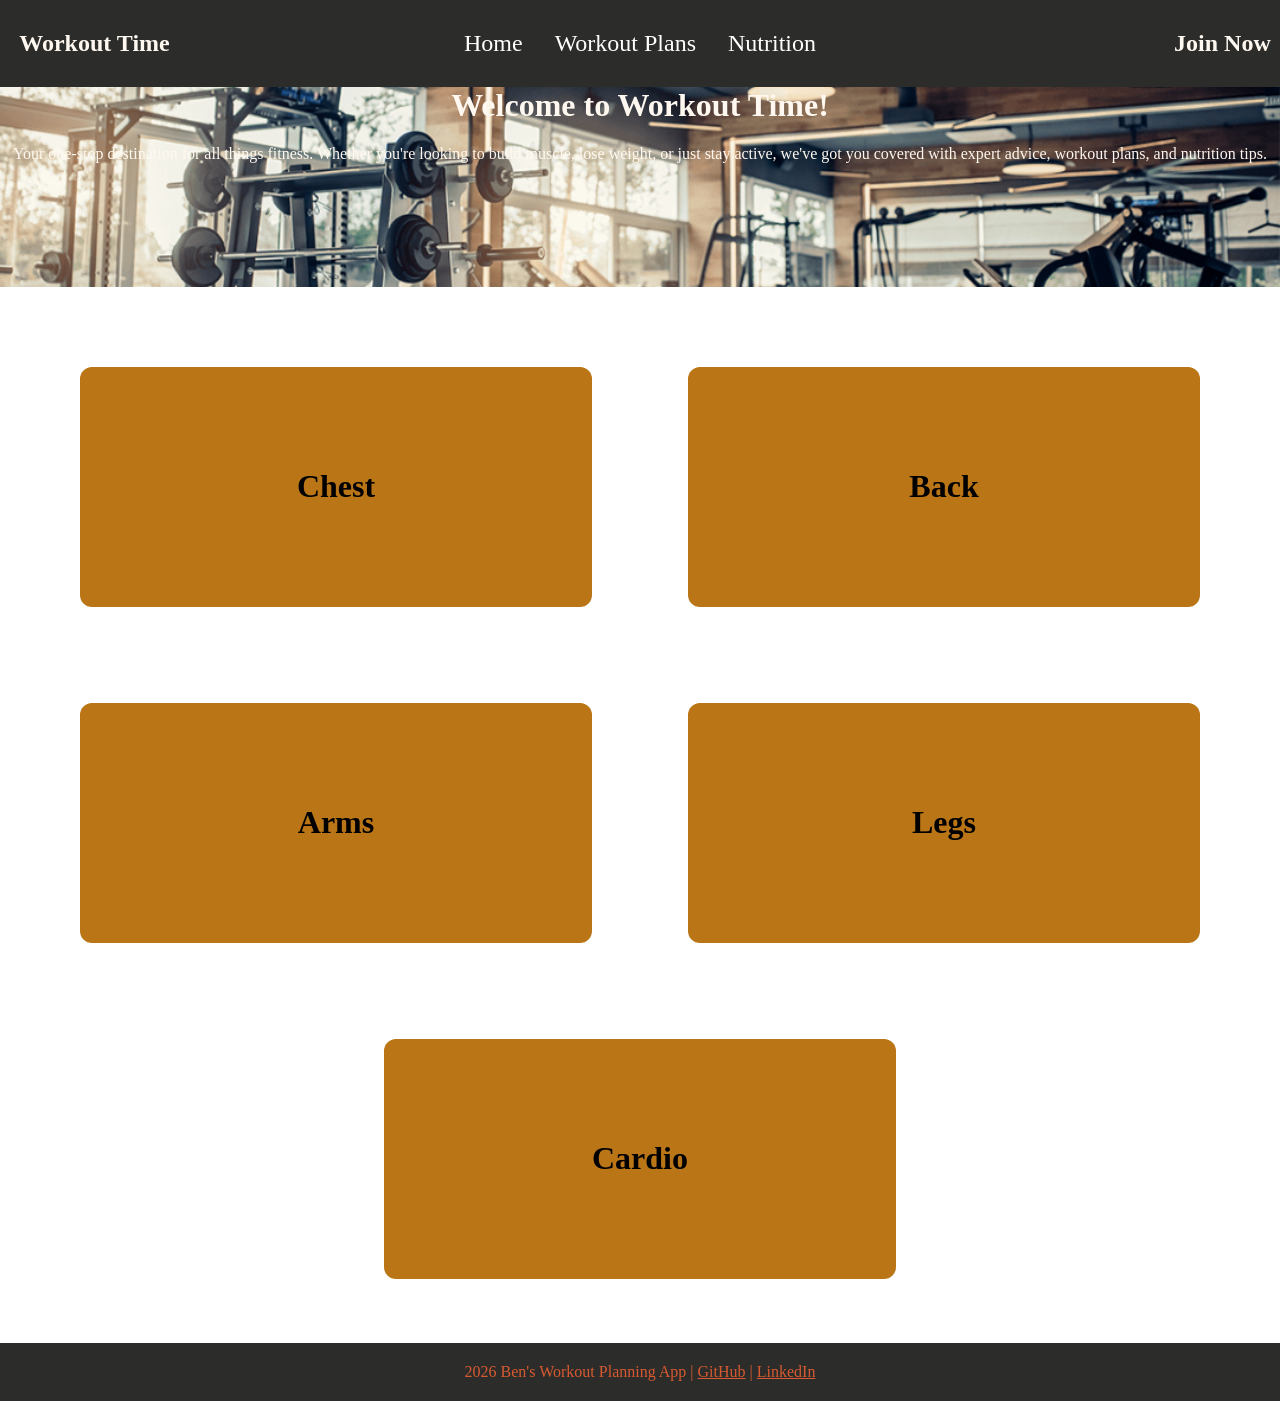
<file: index.html>
<!DOCTYPE html>
<html>
<head>
<title>Workout</title>
<meta charset="UTF-8">
<link href="styling/master_style.css"  rel="stylesheet" >
<!-- Caramel (#BA7517), Sand (#FFF8F0),Rust (#D85A30), Espresso (#2C2C2A)-->
</head>
<body>
<nav>
        <h1 id="logo">Workout Time</h1>
        <ul id="nav-links">
            <li><a class="headerLink" href="#">Home</a></li>
            <li><a class="headerLink" href="#">Workout Plans</a></li>
            <li><a class="headerLink" href="#">Nutrition</a></li>
        </ul>
        <h2 class="button">Join Now</h2>
</nav>
<div id="welcome_section">
    <h1>Welcome to Workout Time!</h1>
    <p>Your one-stop destination for all things fitness. Whether you're looking to build muscle, lose weight, or just stay active, we've got you covered with expert advice, workout plans, and nutrition tips.</p>
</div>  

<div class = "rows"> 
    
<div class="workout-tile">
    <h2 class="workout-Title"><a href="Chest.html">Chest</a></h2>
</div>
<div class="workout-tile">
    <h2 class="workout-Title"><a href="Back.html">Back</a></h2>
</div>
</a>
</div> 

<div class="rows">
<div class="workout-tile">
    <h2 class="workout-Title"><a href="Arms.html">Arms</a></h2>
</div>

<div class="workout-tile">
    <h2 class="workout-Title"><a href="Legs.html">Legs</a></h2>
</div>
</div> 
<div class="rows">

<div class="workout-tile" style="width: 32em;">
    <h2 class="workout-Title"><a href="Cardio.html">Cardio</a></h2>
</div>
</div> 

<footer>
2026 Ben's Workout Planning App | <u><a href="https://github.com/Benjenk1016">GitHub</a></u> | <u><a href="https://www.linkedin.com/in/benjamin-jenkins-536b312b9/">LinkedIn</a></u>
</footer>
</body>
</html>
</file>
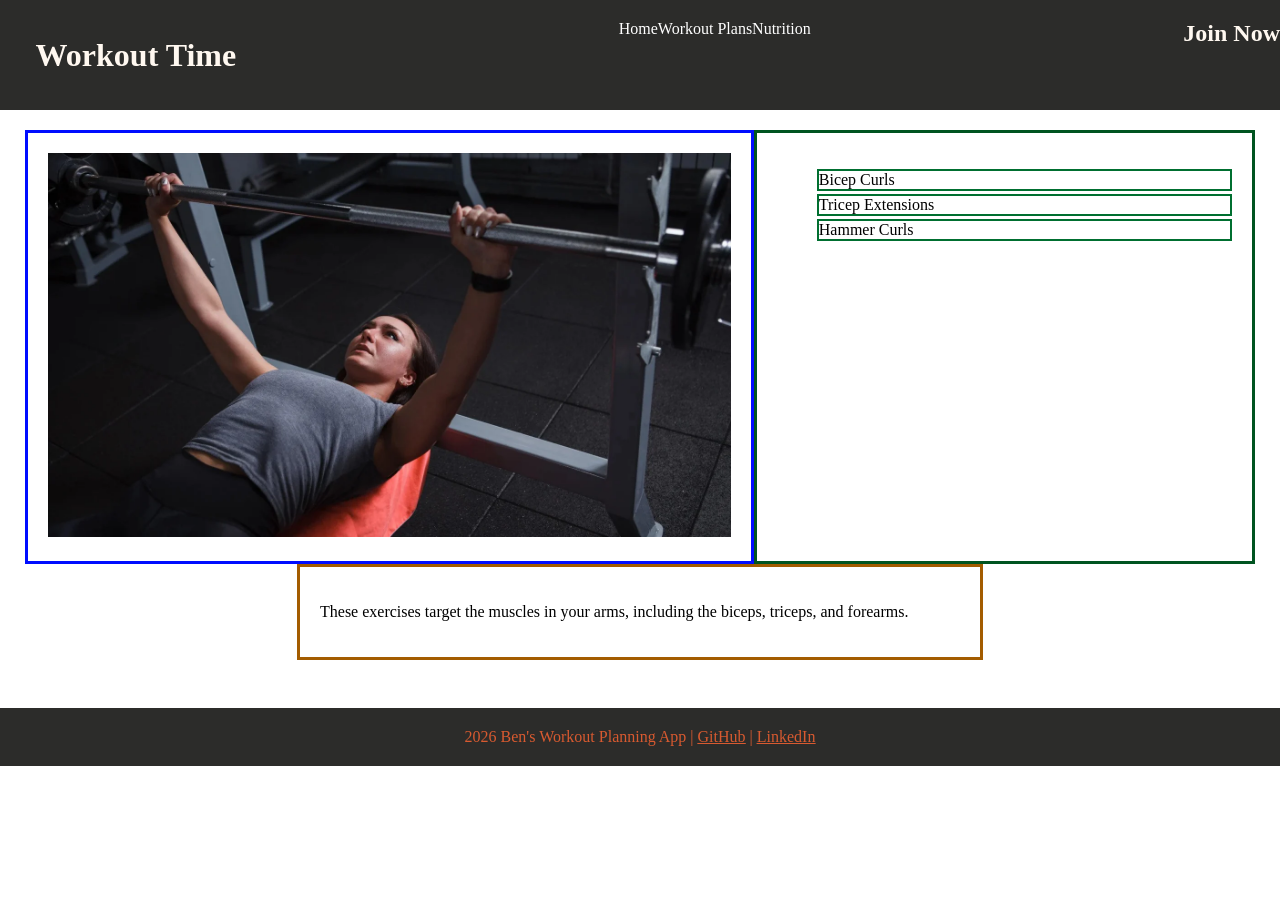
<file: muscle_groups/arms.html>
<!DOCTYPE html>
<html>
<head>
<title>Arms</title>
<meta charset="UTF-8">
<link href="../styling/exercise_styles.css"  rel="stylesheet" >
</head>
<body>
    <nav>
            <h1 id="logo">Workout Time</h1>
            <ul id="nav-links" style="margin-top: 20px;">
                <li><a id="headerLink" href="#">Home</a></li>
                <li><a id="headerLink" href="#">Workout Plans</a></li>
                <li><a id="headerLink" href="#">Nutrition</a></li>
            </ul>
            <h2 class="button">Join Now</h2>
    </nav>
<!--first div to arrange the preview and list-->
<div id="preview_and_list">
    
    <!--area for content preview-->    
    <div id="media_container">
        <!--if using a GIF use <img> 
            if using video use <video> -->
         <img id="exercise_preview" src="../styling/images/chestpress.webp" alt="Preview of exercise">       
    </div>

    <!--area for list of exercises-->
    <div id="exercise_list">
        <ul>
            <li>Bicep Curls</li>
            <li>Tricep Extensions</li>
            <li>Hammer Curls</li>
        </ul>
    </div>
</div>

    <div id="exercise_details">
        <p style="color:black">These exercises target the muscles in your arms, including the biceps, triceps, and forearms.</p>
    </div>

    <footer>
    2026 Ben's Workout Planning App | <u><a href="https://github.com/Benjenk1016">GitHub</a></u> | <u><a href="https://www.linkedin.com/in/benjamin-jenkins-536b312b9/">LinkedIn</a></u>
    </footer>
</body>
</html>
</file>
<file: styling/master_style.css>
body{
    color: #FFF8F0; 
    margin:0;
}
nav {
    background-color: #2C2C2A;
    display: grid;
    grid-template-columns: 1fr auto 1fr;
    align-items: center;
    width: 100%;
    box-sizing: border-box;
    margin-bottom: 0em;
    padding: 0;
}
#logo {
    justify-self: start;
    margin-left: 2%;
    padding: 10px;

}
#nav-links {
    list-style: none;
    display: flex;
    gap: 2em;
    margin: 0;
    padding: 0;
    justify-self: center;
}
#nav-links a {
    color : white;
    text-decoration: none;
    font-size: 1.5em;
}
#nav-links li {
    margin: 0;
}
.button {
    justify-self: end;
    margin-right: 2%;
}
#welcome_section {
    text-align: center;
    background-image: url("images/Home_banner.png");
    background-size: cover;
    background-position: center;
    height: 200px;
    margin-top: 0;
    padding: 0;
}
#welcome_section h1 {
    margin-top: 0;
}
.rows{
    display: flex;
    justify-content: center;
    align-items: center;
    margin-top: 2em;
}
.workout-tile{
    width: 32em;
    height: 15em;
    background: #BA7517;
    border-radius: 12px;
    display: inline-flex;
    align-items: center;
    justify-content: center;
    margin: 3em;
    margin-bottom : 1em;
    

}
.workout-Title{
    margin : 0; 
    font-size: 2em;
}
a {
    text-decoration: none;
    color: black;
}
footer{
    background-color: #2C2C2A;
    color: #D85A30;
    text-align: center;
    padding: 20px;
    margin-top: 3em;
}
footer a {
    color: #D85A30;
}
</file>
<file: styling/exercise_styles.css>
body{
    color: #FFF8F0; 
    margin:0;
}
nav {
    background-color: #2C2C2A;
    display: flex;
    flex-direction: row;
    justify-content: space-between;
}
#logo {
    font-size: 2em;
    font-weight: bold;
    margin-left: 2%;
    padding: 10px; 
}
#nav-links {
    display: flex;
    list-style: none;
    margin: 0;
    padding: 0;
}
#headerLink{
    color : white;
    text-decoration: none;
    
}

footer{
    background-color: #2C2C2A;
    color: #D85A30;
    text-align: center;
    padding: 20px;
    margin-top: 3em;
}
footer a {
    color: #D85A30;
}

#preview_and_list {
    display: flex;
    flex-direction: row;
    box-sizing: border-box;
    margin: 20px 25px 0px 25px;
}

#media_container {
    width: 60%;
    height: 100%;
    padding: 20px;
    border: 3px solid #000dff;
}
#exercise_list {
    width: 40%;
    padding: 20px;
    border: 3px solid #005420;
    color : black;
}

ul {
    list-style-type: none;
}
#exercise_list li {
    border : 2px solid #006f30;
    margin-bottom: 3px;

}
#exercise_details {
    width: 40em;
    padding: 20px;
    border: 3px solid #a35c00;
    color : #000000;
    margin : auto;
    
}
#exercise_preview {
    max-width: 100%;
    height: auto;
}
</file>
